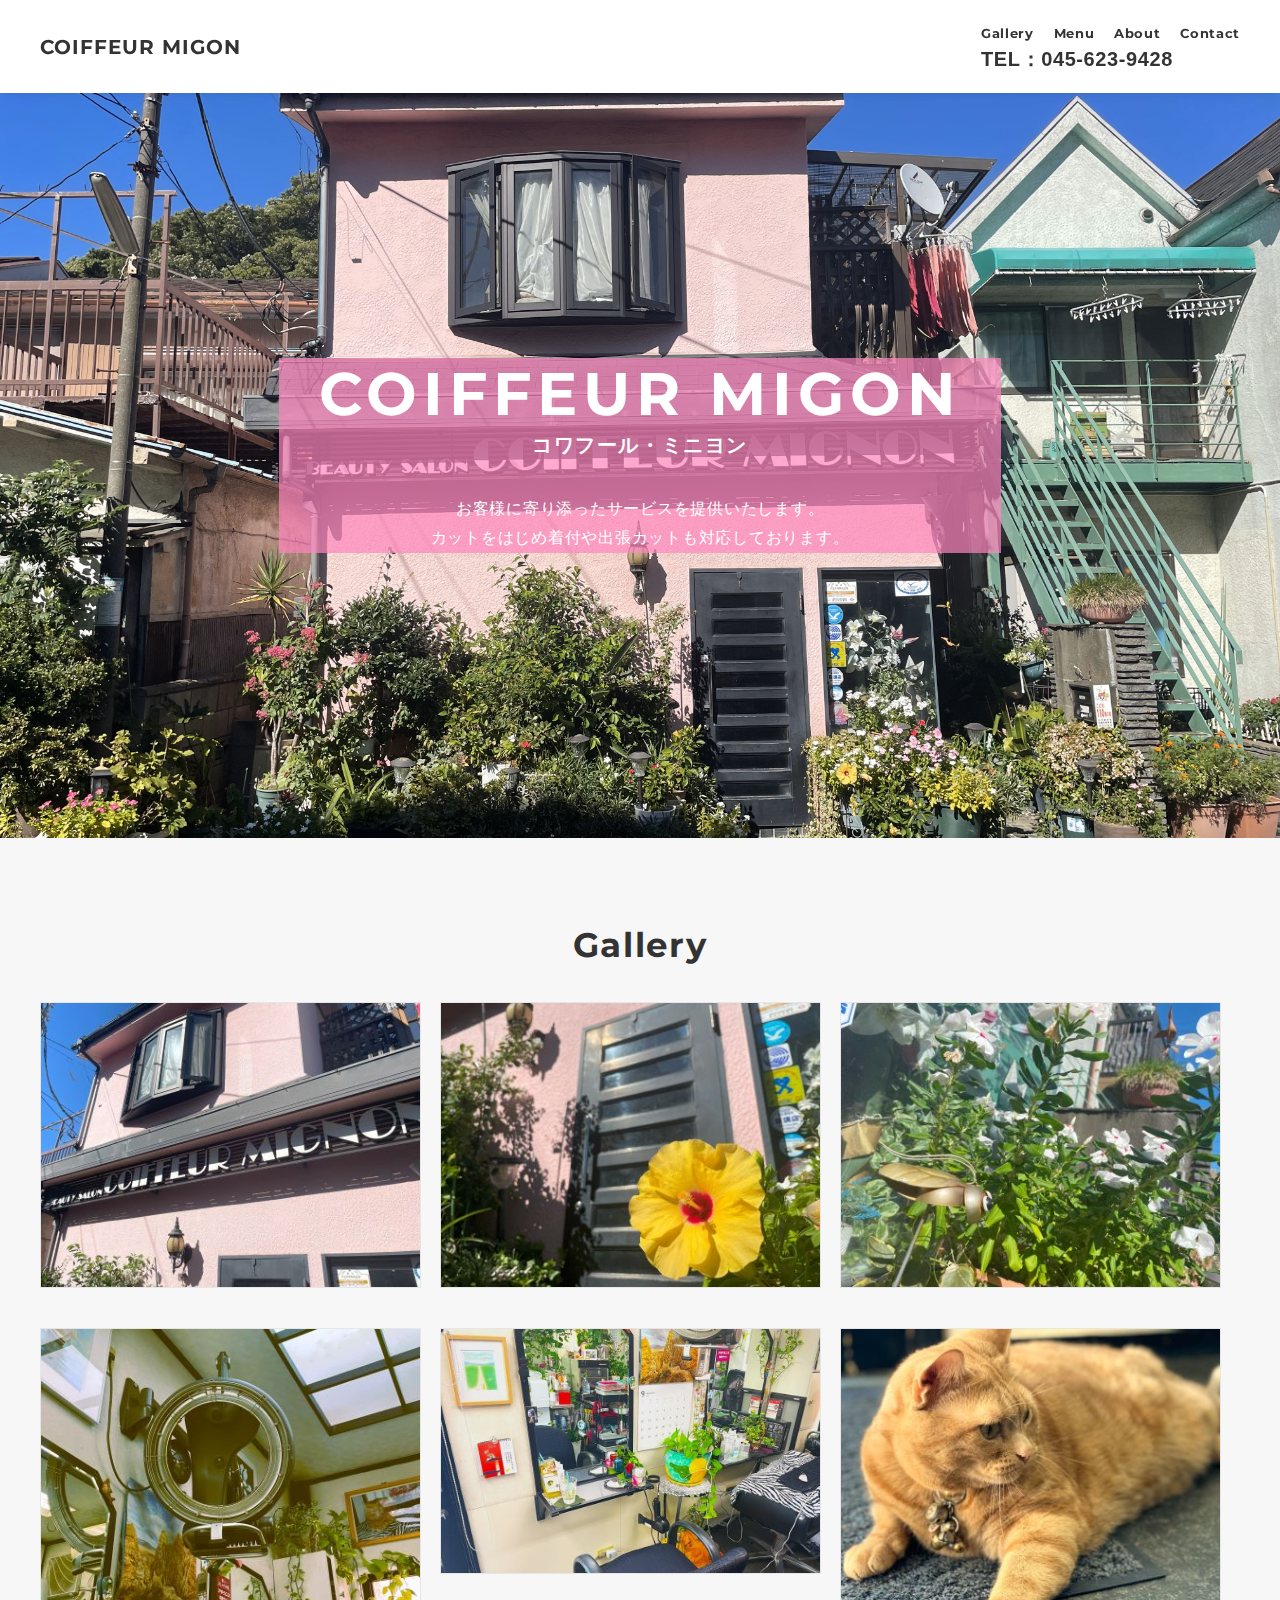
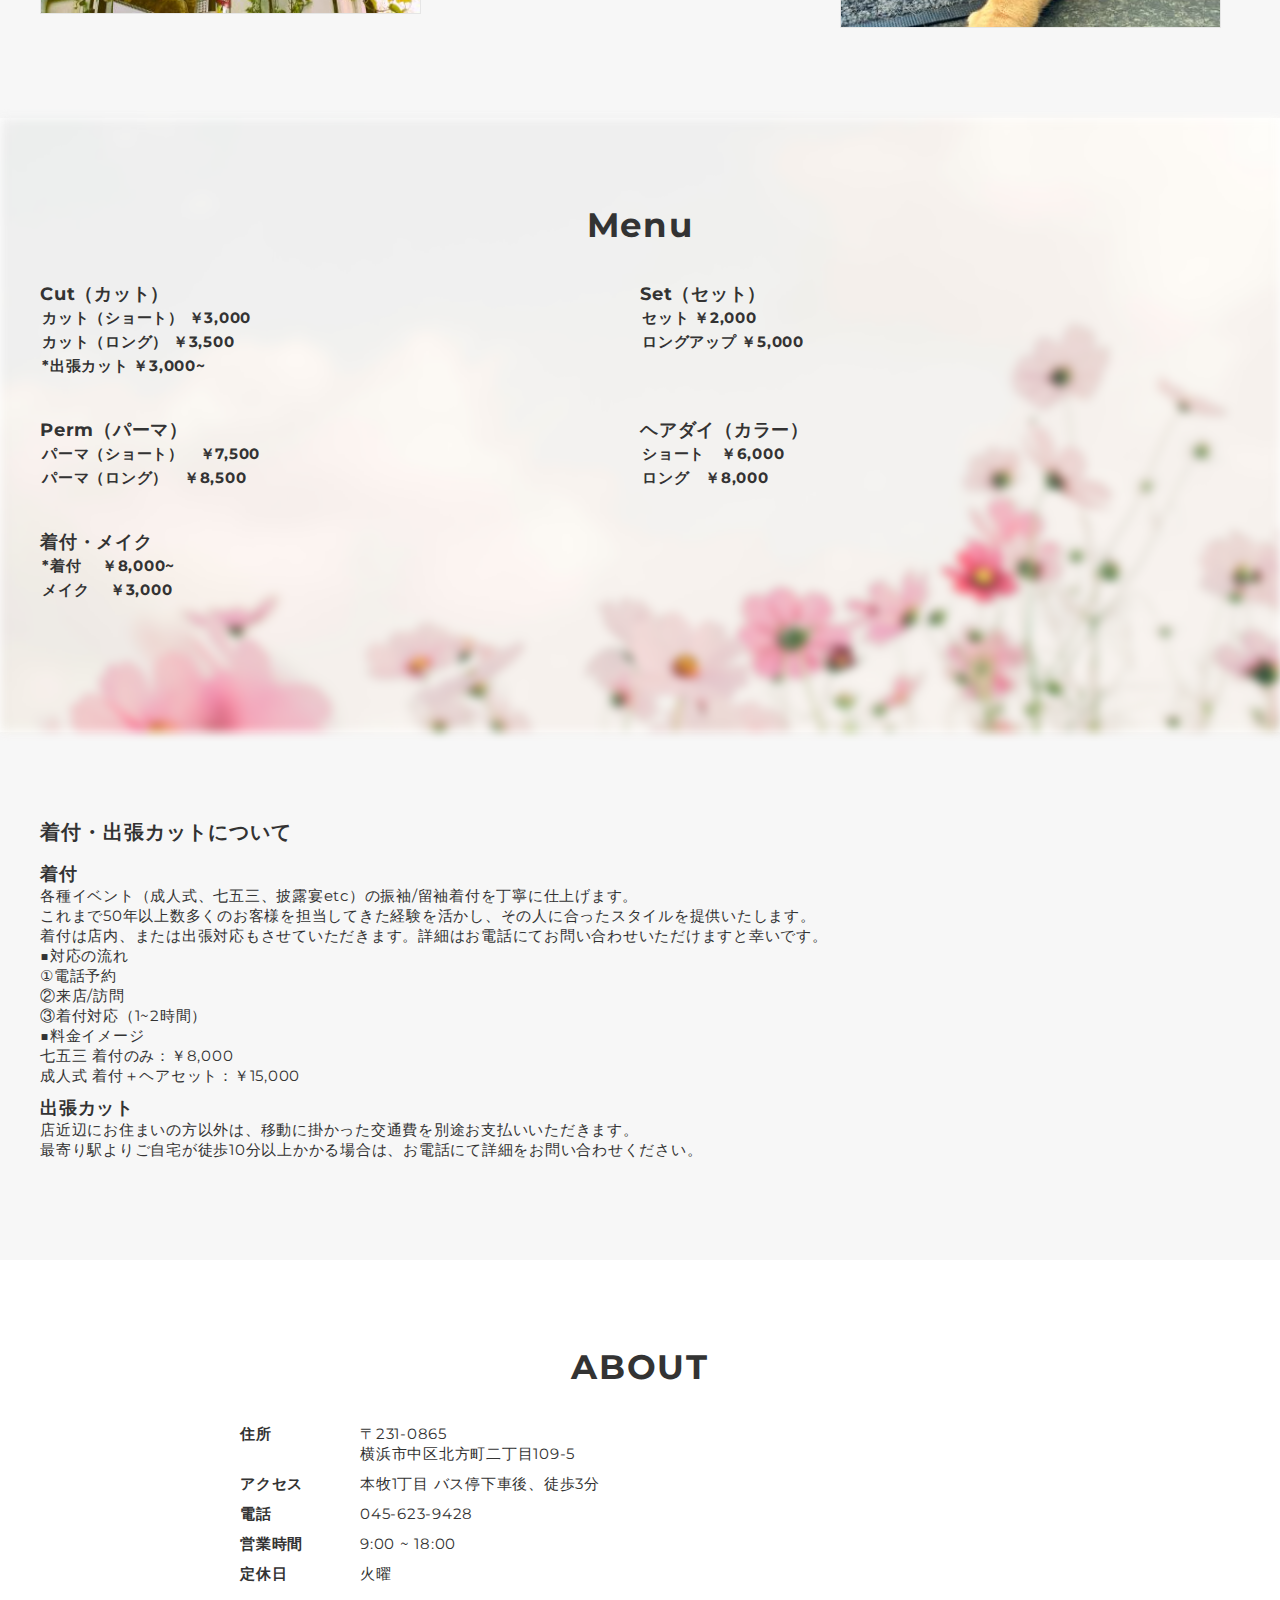
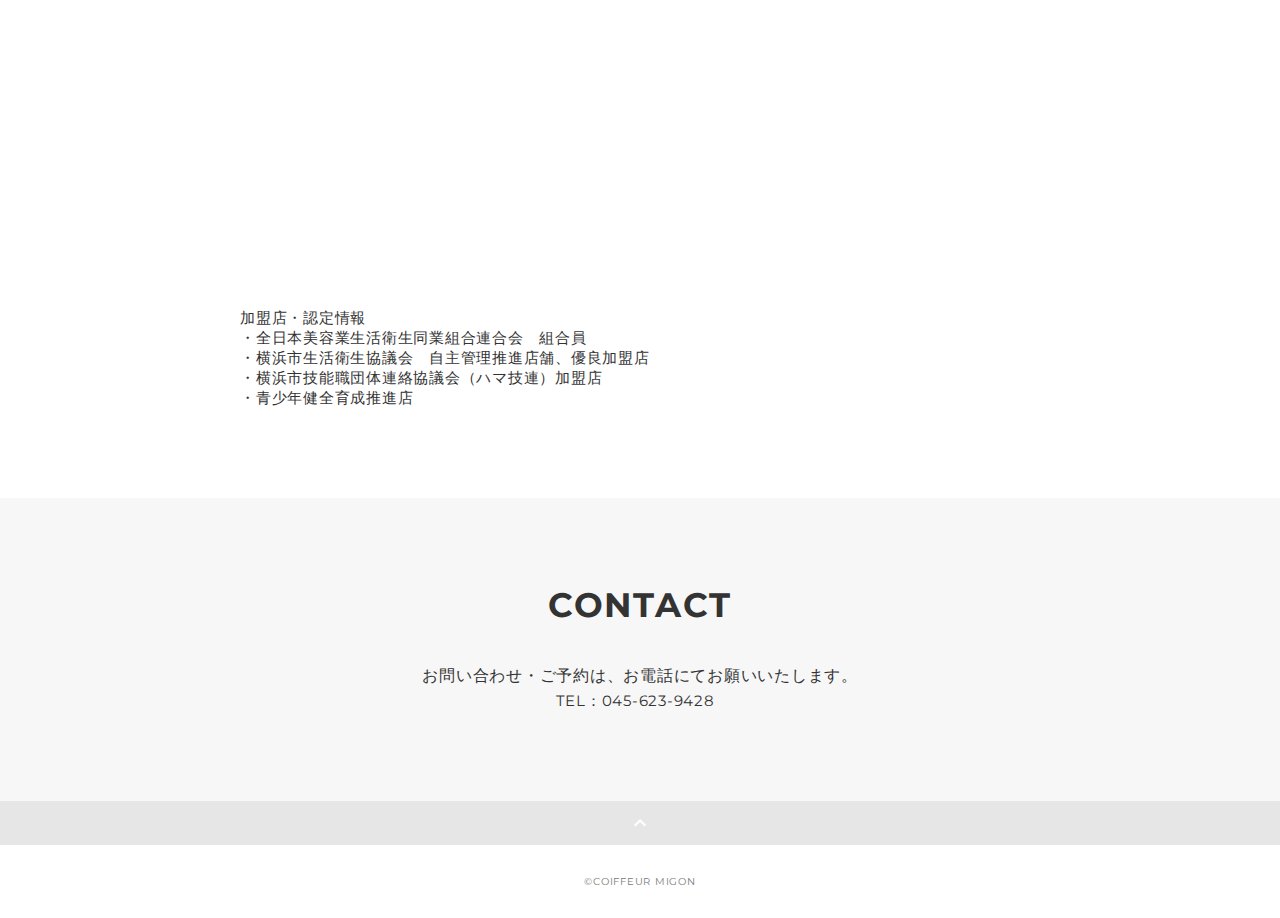
<file: index.html>
<!DOCTYPE html>
<html>

<head>
  <meta charset="utf-8">
  <meta name="viewport" content="width=device-width,initial-scale=1">
  <meta property='og:type' content='website'>
  <meta property='og:title' content='COIFFEUR MIGON'>
  <meta property='og:url' content='URLが入る'>
  <meta property='og:description' content='横浜市中区の美容院COIFFEUR MIGONの公式サイトです。お客様に寄り添ったサービスを提供いたします。是非ともお越しください。'>
  <meta property="og:image" content="img/ogp.png">
  <meta name="description" content="横浜市中区の美容院COIFFEUR MIGONの公式サイトです。お客様に寄り添ったサービスを提供いたします。是非ともお越しください。" />
  <title>COIFFEUR MIGON</title>
  <link rel="preconnect" href="https://fonts.gstatic.com">
  <link href="https://fonts.googleapis.com/css2?family=Montserrat:wght@400;700&display=swap" rel="stylesheet">
  <link href="https://fonts.googleapis.com/css?family=Material+Icons+Outlined" rel="stylesheet">
  <link href="css/ress.css" media="all" rel="stylesheet" type="text/css" />
  <link href="css/style.css" media="all" rel="stylesheet" type="text/css" />
  <link rel="stylesheet" href="css/magnific-popup.css">
  <link rel="shortcut icon" href="img/favicon.ico" />
  <link rel="stylesheet" media="all" rel="stylesheet" type="text/css" />
  <link rel=”canonical” href=”URLが入る” />
</head>

<body>
  <div class="wrapper">
    <!-- header -->
    <header class="header ">
      <div class="container">
        <h1 class="header-logo">
          <a href="#">COIFFEUR MIGON</a>
        </h1>
        <nav class="gnav">
          <ul class="gnav-list">
            <li class="gnav-item"><a href="#gallery">Gallery</a></li>
            <li class="gnav-item"><a href="#menu">Menu</a></li>
            <li class="gnav-item"><a href="#about">About</a></li>
            <li class="gnav-item"><a href="#contact">Contact</a></li>
          </ul>
          <p class="header_contact_phone"><span class="icon-phone"></span>TEL：045-623-9428</p>
        </nav>
        
      </div>
    </header>
    <!-- /header -->

    <main class="content">

      <!-- mv -->
      <div class="mv">
        <div class="mv-container">
          <p class="mv-title">COIFFEUR MIGON</p>
          <p class="mv-subtitle">コワフール・ミニヨン</p>
          <p class="mv-text">
            お客様に寄り添ったサービスを提供いたします。<br>
            カットをはじめ着付や出張カットも対応しております。<br>
          </p>
        </div>
      </div>
      <!-- /mv -->

      <!-- works -->
      <section class="works section" id="gallery">
        <div class="container">
          <div class="low-saturation">
            <h2 class="title">Gallery</h2>
            <div class="works-list">
              <a class="works-item" href="img/storename.jpg">
                <div class="works-img"><img src="img/storename.jpg" alt="" /></div>
              </a>
              <a class="works-item" href="img/flower.jpg">
                <div class="works-img"><img src="img/flower.jpg" alt="" /></div>
              </a>
              <a class="works-item" href="img/insect.jpg">
                <div class="works-img"><img src="img/insect.jpg" alt="" /></div>
              </a>
              <a class="works-item" href="img/hairmachine.jpg">
                <div class="works-img"><img src="img/hairmachine.jpg" alt="" /></div>
              </a>
              <a class="works-item" href="img/2hairchair.jpg">
                <div class="works-img"><img src="img/2hairchair.jpg" alt="" class="popup" /></div>
              </a>

              <a class="works-item" href="img/moca.jpg">
                <div class="works-img"><img src="img/moca.jpg" alt="" /></div>
              </a>
            </div>
          </div>
        </div>
      </section>
      <!-- /works -->

      <!-- menu -->
      <section class="skill section" id="menu">
        <div class="container">
          <h2 class="title">Menu</h2>
          <div class="menu-list">
            <div class="menuBox">
              <h3>Cut<span>（カット）</span></h3>
              <table>
                <tbody>
                  <tr>
                    <th>カット（ショート） ￥3,000</th>
                  </tr>
                </tbody>
                <table>
                  <tbody>
                    <tr>
                      <th>カット（ロング） ￥3,500</th>
                    </tr>
                  </tbody>
                </table>
                <table>
                  <tbody>
                    <tr>
                      <th>*出張カット ￥3,000~</th>
                    </tr>
                  </tbody>
                </table>
            </div>
            <div class="menuBox">
              <h3>Set<span>（セット）</span></h3>
              <table>
                <tbody>
                  <tr>
                    <th>セット ￥2,000</th>
                  </tr>
                </tbody>
                <table>
                  <tbody>
                    <tr>
                      <th>ロングアップ ￥5,000</th>
                    </tr>
                  </tbody>
                </table>
            </div>
            <div class="menuBox">
              <h3>Perm<span>（パーマ）</span></h3>
              <table>
                <tbody>
                  <tr>
                    <th>パーマ（ショート）　￥7,500</th>
                  </tr>
                  <!-- <tr>
                    <td colspan="2" class="note">
                      Aujua４ｓｔは＋￥2200　５ｓｔは＋￥3300
                    </td>
                  </tr> -->
                </tbody>
              </table>
              <table>
                <tbody>
                  <tr>
                    <th>パーマ（ロング）　￥8,500</th>
                  </tr>
                </tbody>
              </table>
            </div>

            <div class="menuBox">
              <h3>ヘアダイ<span>（カラー）</span></h3>
              <table>
                <tbody>
                  <tr>
                    <th>ショート　￥6,000</th>
                  </tr>
                </tbody>
              </table>
              <table>
                <tbody>
                  <tr>
                    <th>ロング　￥8,000</th>
                  </tr>
                </tbody>
              </table>
            </div>

            <div class="menuBox">
              <h3>着付・メイク</h3>
              <table>
                <tbody>
                  <tr>
                    <th>*着付 　￥8,000~</th>
                  </tr>
                </tbody>
              </table>
              <table>
                <tbody>
                  <tr>
                    <th>メイク 　￥3,000</th>
                  </tr>
                </tbody>
              </table>
            </div>

          </div>
        </div>
  </div>
  </section>
  <!-- /menu -->

  <!-- detailed menu -->
  <section class="detail section" id="detail menu">
    <div class="container">
      <h2 class="title-detail">着付・出張カットについて</h2>

      <div class="detailmenu">
        <h3>着付</h3>
        <p>
          各種イベント（成人式、七五三、披露宴etc）の振袖/留袖着付を丁寧に仕上げます。<br>これまで50年以上数多くのお客様を担当してきた経験を活かし、その人に合ったスタイルを提供いたします。<br>
          着付は店内、または出張対応もさせていただきます。詳細はお電話にてお問い合わせいただけますと幸いです。
          <br>
          ■対応の流れ
          <br>
          ①電話予約<br>
          ②来店/訪問<br>
          ③着付対応（1~2時間）<br>
          ■料金イメージ<br>
          七五三 着付のみ：￥8,000<br>
          成人式 着付＋ヘアセット：￥15,000
          <br>
        </p>
      </div>
      <div class="detailmenu">
        <h3>出張カット</h3>
        <p>
          店近辺にお住まいの方以外は、移動に掛かった交通費を別途お支払いいただきます。<br>最寄り駅よりご自宅が徒歩10分以上かかる場合は、お電話にて詳細をお問い合わせください。
        </p>
      </div>
    </div>
  </section>

  <!-- about -->
  <section class="about section" id="about">
    <div class="container">

      <h2 class="title">ABOUT</h2>
      <div class="profile">
        <div class="profile-body">
          <div class="access">
            <dl>
              <dt> 住所</dt>
              <dd>〒231-0865<br>横浜市中区北方町二丁目109-5</dd>
            </dl>
            <dl>
              <dt>アクセス</dt>
              <dd>本牧1丁目 バス停下車後、徒歩3分</dd>
            </dl>
            <dl>
              <dt>電話</dt>
              <dd>045-623-9428</dd>
            </dl>
            <dl>
              <dt>営業時間</dt>
              <dd>9:00 ~ 18:00</dd>
            </dl>
            <dl>
              <dt>定休日</dt>
              <dd>火曜</dd>
            </dl>
          </div>
          <iframe
            src="https://www.google.com/maps/embed?pb=!1m18!1m12!1m3!1d3250.934746275086!2d139.65744147459085!3d35.431646443646024!2m3!1f0!2f0!3f0!3m2!1i1024!2i768!4f13.1!3m3!1m2!1s0x60185d2ffaf8198b%3A0x367dd697d6c9e2!2z44CSMjMxLTA4NjUg56We5aWI5bed55yM5qiq5rWc5biC5Lit5Yy65YyX5pa555S677yS5LiB55uu77yR77yQ77yZ4oiS77yV!5e0!3m2!1sja!2sjp!4v1693097349613!5m2!1sja!2sjp"
            width="100%" height="300" style="border:0;" allowfullscreen="" loading="lazy"
            referrerpolicy="no-referrer-when-downgrade"></iframe>
          <div class="storeinfo">
            <p>加盟店・認定情報<br>
              ・全日本美容業生活衛生同業組合連合会　組合員<br>
              ・横浜市生活衛生協議会　自主管理推進店舗、優良加盟店<br>
              ・横浜市技能職団体連絡協議会（ハマ技連）加盟店<br>
              ・青少年健全育成推進店
            </p>
          </div>
        </div>
      </div>
  </section>
  <!-- /about -->

  <!-- contact -->
  <section class="contact section" id="contact">
    <div class="container">
      <h2 class="title">CONTACT</h2>
      <p class="lead">
        お問い合わせ・ご予約は、<br class="sp-only">お電話にてお願いいたします。
      </p>
      <div class="contact-list">
        <span class="contact-item">TEL：045-623-9428</span><br>
      </div>
    </div>
  </section>
  <!-- /contact -->
  <div class="page-top" id="js-page-top">
    <span class="material-icons-outlined">expand_less</span>
  </div>
  </main>

  <!-- footer -->
  <footer class="footer">
    <div class="copyright">&copy;COIFFEUR MIGON</div>
  </footer>
  <!-- /footer -->
  </div>
  <script src="https://ajax.googleapis.com/ajax/libs/jquery/3.6.0/jquery.min.js"></script>
  <script src="http://ajax.googleapis.com/ajax/libs/jquery/1.9.0/jquery.min.js"></script>
  <script src="jquery.magnific-popup.min.js"></script>
  <script type='text/javascript' src="js/script.js"></script>
  <script src="js/jquery.bgswitcher.js"></script>
</body>

</html>
</file>
<file: css/ress.css>
/*!
 * ress.css • v3.0.1
 * MIT License
 * github.com/filipelinhares/ress
 */

/* # =================================================================
   # Global selectors
   # ================================================================= */

html {
  box-sizing: border-box;
  word-break: normal;
  -moz-tab-size: 4;
  tab-size: 4;

  -webkit-text-size-adjust: 100%; /* Prevent adjustments of font size after orientation changes in iOS */
}

*,
::before,
::after {
  box-sizing: inherit;
  background-repeat: no-repeat; /* Set `background-repeat: no-repeat` to all elements and pseudo elements */
}

::before,
::after {
  vertical-align: inherit;
  text-decoration: inherit; /* Inherit text-decoration and vertical align to ::before and ::after pseudo elements */
}

* {
  margin: 0;
  padding: 0; /* Reset `padding` and `margin` of all elements */
}

/* # =================================================================
   # General elements
   # ================================================================= */

hr {
  overflow: visible; /* Show the overflow in Edge and IE */
  height: 0; /* Add the correct box sizing in Firefox */
}

details,
main {
  display: block; /* Render the `main` element consistently in IE. */
}

summary {
  display: list-item; /* Add the correct display in all browsers */
}

small {
  font-size: 80%; /* Set font-size to 80% in `small` elements */
}

[hidden] {
  display: none; /* Add the correct display in IE */
}

abbr[title] {
  /* Add the correct text decoration in Chrome, Edge, IE, Opera, and Safari */
  text-decoration: underline;
  text-decoration: underline dotted;
  border-bottom: none; /* Remove the bottom border in Chrome 57 */
}

a {
  background-color: transparent; /* Remove the gray background on active links in IE 10 */
}

a:active,
a:hover {
  outline-width: 0; /* Remove the outline when hovering in all browsers */
}

code,
kbd,
pre,
samp {
  font-family: monospace, monospace; /* Specify the font family of code elements */
}

pre {
  font-size: 1em; /* Correct the odd `em` font sizing in all browsers */
}

b,
strong {
  font-weight: bolder; /* Add the correct font weight in Chrome, Edge, and Safari */
}

/* https://gist.github.com/unruthless/413930 */
sub,
sup {
  position: relative;
  font-size: 75%;
  line-height: 0;
  vertical-align: baseline;
}

sub {
  bottom: -.25em;
}

sup {
  top: -.5em;
}

/* # =================================================================
   # Forms
   # ================================================================= */

input {
  border-radius: 0;
}

/* Replace pointer cursor in disabled elements */
[disabled] {
  cursor: default;
}

[type="number"]::-webkit-container-spin-button,
[type="number"]::-webkit-outer-spin-button {
  height: auto; /* Correct the cursor style of increment and decrement buttons in Chrome */
}

[type="search"] {
  outline-offset: -2px; /* Correct the outline style in Safari */

  -webkit-appearance: textfield; /* Correct the odd appearance in Chrome and Safari */
}

[type="search"]::-webkit-search-decoration {
  -webkit-appearance: none; /* Remove the container padding in Chrome and Safari on macOS */
}

textarea {
  overflow: auto; /* Internet Explorer 11+ */
  resize: vertical; /* Specify textarea resizability */
}

button,
input,
optgroup,
select,
textarea {
  font: inherit; /* Specify font inheritance of form elements */
}

optgroup {
  font-weight: bold; /* Restore the font weight unset by the previous rule */
}

button {
  overflow: visible; /* Address `overflow` set to `hidden` in IE 8/9/10/11 */
}

button,
select {
  text-transform: none; /* Firefox 40+, Internet Explorer 11- */
}

/* Apply cursor pointer to button elements */
button,
[type="button"],
[type="reset"],
[type="submit"],
[role="button"] {
  cursor: pointer;
  color: inherit;
}

/* Remove container padding and border in Firefox 4+ */
button::-moz-focus-container,
[type="button"]::-moz-focus-container,
[type="reset"]::-moz-focus-container,
[type="submit"]::-moz-focus-container {
  padding: 0;
  border-style: none;
}

/* Replace focus style removed in the border reset above */
button:-moz-focusring,
[type="button"]::-moz-focus-container,
[type="reset"]::-moz-focus-container,
[type="submit"]::-moz-focus-container {
  outline: 1px dotted ButtonText;
}

button,
html [type="button"],
/* Prevent a WebKit bug where (2) destroys native `audio` and `video`controls in Android 4 */
[type="reset"],
[type="submit"] {
  -webkit-appearance: button; /* Correct the inability to style clickable types in iOS */
}

/* Remove the default button styling in all browsers */
button,
input,
select,
textarea {
  border-style: none;
  background-color: transparent;
}

/* Style select like a standard input */
select {
  -webkit-appearance: none; /* Chrome 41+ */
  -moz-appearance: none; /* Firefox 36+ */
}

select::-ms-expand {
  display: none; /* Internet Explorer 11+ */
}

select::-ms-value {
  color: currentColor; /* Internet Explorer 11+ */
}

legend {
  display: table; /* Correct the text wrapping in Edge and IE */
  max-width: 100%; /* Correct the text wrapping in Edge and IE */
  max-width: 100%; /* Correct the text wrapping in Edge 18- and IE */
  white-space: normal; /* Correct the text wrapping in Edge and IE */
  color: inherit; /* Correct the color inheritance from `fieldset` elements in IE */
  border: 0; /* Correct `color` not being inherited in IE 8/9/10/11 */
}

::-webkit-file-upload-button {
  font: inherit; /* Change font properties to `inherit` in Chrome and Safari */
  color: inherit;
  /* Correct the inability to style clickable types in iOS and Safari */

  -webkit-appearance: button;
}

/* # =================================================================
   # Specify media element style
   # ================================================================= */

img {
  border-style: none; /* Remove border when inside `a` element in IE 8/9/10 */
}

/* Add the correct vertical alignment in Chrome, Firefox, and Opera */
progress {
  vertical-align: baseline;
}

/* # =================================================================
   # Accessibility
   # ================================================================= */

/* Hide content from screens but not screenreaders */
@media screen {
  [hidden~="screen"] {
    display: inherit;
  }
  [hidden~="screen"]:not(:active):not(:focus):not(:target) {
    position: absolute !important;
    clip: rect(0 0 0 0) !important;
  }
}

/* Specify the progress cursor of updating elements */
[aria-busy="true"] {
  cursor: progress;
}

/* Specify the pointer cursor of trigger elements */
[aria-controls] {
  cursor: pointer;
}

/* Specify the unstyled cursor of disabled, not-editable, or otherwise inoperable elements */
[aria-disabled] {
  cursor: default;
}
</file>
<file: css/style.css>
body {
  font-family: "Montserrat", "Helvetica Neue", Arial, "Hiragino Kaku Gothic ProN", "Hiragino Sans", Meiryo, sans-serif;
  font-size: 15px;
  letter-spacing: .05em;
  color: #333;
}

a {
  transition: opacity .3s;
  text-decoration: none;
  color: #1ca9e3;
}

img {
  max-width: 100%;
  height: auto;
  vertical-align: bottom;
  border-style: none;
}



.pc-only {
  display: block;
}

.sp-only {
  display: none;
}

/*--------------------------------
 レイアウト
---------------------------------*/
.wrapper {
  padding-top: 73px;
}

.section {
  padding: 90px 0;
}

.section:nth-of-type(odd) {
  background-color: #f7f7f7;
}

.container {
  max-width: 1340px;
  margin: 0 auto;
  padding: 0 40px;
}

/*--------------------------------
 見出し
---------------------------------*/
.title {
  font-size: 34px;
  font-weight: bold;
  line-height: 1;
  margin-bottom: 40px;
  text-align: center;
  letter-spacing: .05em;
  color: #333;
}

.title-detail {
  font-size: 20px;
  font-weight: bold;
  line-height: 1;
  margin-bottom: 20px;
  letter-spacing: .05em;
  color: #333;
}

.lead {
  font-size: 16px;
  line-height: 1.8;
  margin-bottom: 0px;
}

/*--------------------------------
ヘッダー
---------------------------------*/
.header {
  position: fixed;
  top: 0;
  z-index: 1;
  width: 100%;
  background-color: #fff;
  box-shadow: 0 5px 10px -6px rgba(0, 0, 0, .1);
}

.header .container {
  display: flex;
  align-items: center;
  justify-content: space-between;
  padding: 20px 40px;
}

.header-logo {
  font-size: 20px;
  font-weight: bold;
  line-height: 1.2;
  margin-right: 20px;
  letter-spacing: .05em;
}

.header-logo a {
  color: #333;
}

.gnav-list {
  display: flex;
  justify-content: space-between;
  list-style: none;
}

.gnav-item:not(:last-child) {
  margin-right: 20px;
}

.gnav-item a {
  position: relative;
  font-size: 13px;
  font-weight: bold;
  display: inline-block;
  padding: 5px 0;
  transition: .3s;
  letter-spacing: .05em;
  color: #333;
}

.gnav-item a:after {
  position: absolute;
  bottom: 0;
  left: 50%;
  width: 0;
  height: 3px;
  content: "";
  transition: .3s;
  -webkit-transform: translateX(-50%);
  transform: translateX(-50%);
  background-color: #333;

}

.gnav-item a:hover:after {
  width: 100%;
}

.header_contact_phone {
  font-family: Inter, "游ゴシック体", "Yu Gothic", YuGothic, sans-serif;
  font-size: 20px;
  font-weight: 700;
  letter-spacing: 0.6px;
  display: inline;
}
/*--------------------------------
 メインビジュアル
---------------------------------*/
.mv {
  display: flex;
  align-items: center;
  justify-content: center;
  height: 85vh;
  text-align: center;
  background-size: cover;
  background-position: center center;
  /* 画像を中央に配置 */
  /* 背景画像を要素に合わせて調整 */
}

.mv-container {
  padding: 0 40px;
  /* color: #fff; */
  background-color: rgb(255 134 190 / 70%);
  color: rgb(255, 255, 255);
}

.mv-title {
  font-size: 60px;
  font-weight: bold;
  line-height: 1.2;
  margin-bottom: 5px;
  letter-spacing: .1em;
}

.mv-subtitle {
  font-size: 20px;
  font-weight: bold;
  line-height: 1;
  margin-bottom: 40px;
  letter-spacing: .08em;
}

.mv-text {
  font-size: 16px;
  line-height: 1.8;
}

/*--------------------------------
 Works
---------------------------------*/

#gallery {
  position: relative;
  /* 他のスタイルルールをここに追加 */
  z-index: 0;
}

#gallery::before {
  content: "";
  position: absolute;
  top: 0;
  left: 0;
  width: 100%;
  height: 100%;
  z-index: -1;
  /* background-image: url('../img/flowerframe1.jpg'); */
  background-size: cover;
  filter: blur(5px);
  /* ぼかしの強度を調整（例: 5px） */
}


#works.low-saturation {
  filter: saturate(0.1);
  /* 彩度を低くする場合、値を0から1の間で調整してください */
}

.works-list {
  display: flex;
  flex-wrap: wrap;
  flex-direction: row;
  margin-bottom: -40px;
}

.works-item {
  width: 31.74603%;
  margin-right: 1.58730%;
  margin-bottom: 40px;
  color: #ffffff;
  transition: 0.3s;

}

.works-item:hover {
  transform: scale(1.05);

}

.works-item:nth-of-type(3n) {
  margin-right: 0;
}

.works-img img {
  border: 1px solid #e6e6e6;
  width: 100%;
  height: auto;
  max-width: 400px;
  max-height: 300px;
  object-fit: cover;
}

.works-name {
  font-size: 12px;
  font-weight: bold;
  margin-top: 8px;
}

.works-info {
  font-size: 10px;
  margin-top: 5px;
}



/*--------------------------------
Menu
---------------------------------*/
/* .menu-list {
  display: flex;
  flex-wrap: wrap;
}

.menuBox {
  width: 48%;
  margin-right: 4%;
  margin-bottom: 40px;
  color: #333;
} */

/* .menu-list内のmenuBox要素を画面左右に配置する */
.menu-list {
  display: flex;
  flex-wrap: wrap;
}

.menuBox {
  flex: 0 0 calc(48% - 2%);
  /* 要素の幅を48%に設定（余白込み） */
  margin-right: 2%;
  /* 右側の余白を調整 */
  margin-bottom: 40px;
  flex-grow: 1;
  color: #333;
}

/* 画面幅が小さい場合のスタイル */
@media screen and (max-width: 768px) {
  .menu-list {
    justify-content: center;
    /* 要素を中央に配置 */
    flex-direction: column;
    /* 要素を縦に配置 */
    align-items: center;
    /* 要素を中央に揃える */
  }

  .menuBox {
    width: 90%;
    /* 要素の幅を90%に設定 */
    margin-right: 0;
    /* 右側の余白を解除 */
    margin-bottom: 20px;
    /* 下側の余白を調整 */
  }
}

#menu {
  position: relative;
  /* 他のスタイルルールをここに追加 */
  z-index: 0;
}

#menu::before {
  content: "";
  position: absolute;
  top: 0;
  left: 0;
  width: 100%;
  height: 100%;
  z-index: -1;
  background-image: url('../img/flower1.jpg');
  background-size: cover;
  filter: blur(5px);
  /* ぼかしの強度を調整（例: 5px） */
}

#detail.menu {
  background-color: white;
}

.detailmenu {
  margin-bottom: 10px;
}

/*--------------------------------
skill
---------------------------------*/
/* .skill-list {
  display: flex;
  flex-wrap: wrap;
  justify-content: space-between;
  margin-bottom: -50px;
}

.skill-item {
  display: flex;
  align-items: flex-start;
  justify-content: space-between;
  width: 48%;
  margin-bottom: 50px;
}

.skill-img {
  width: 60px;
  height: auto;
  margin-right: 20px;
}

.skill-body {
  flex: 1;
}

.skill-name {
  margin-bottom: 10px;
}

.skill-text {
  font-size: 14px;
  line-height: 1.8;
} */

/*--------------------------------
 About
---------------------------------*/
.profile {
  display: flex;
  flex-wrap: wrap;
  max-width: 800px;
  margin: 0 auto;
}

.profile-img {
  width: 20%;
  margin-right: 30px;
  border-radius: 50%;
}

.profile-img img {
  border-radius: 50%;
}

.profile-body {
  flex: 1;
}

/* .profile-body p {
  font-size: 15px;
  line-height: 1.8;
} */

.profile-body p:not(:last-child) {
  padding-bottom: 30px;
}

.access dl {
  /* margin-bottom: 10px;
  height: 40px; */

  display: flex;
  flex-flow: row wrap;
  width: 100%;
  padding-bottom: 10px;
}

.access dt {
  flex-basis: 15%;
  font-weight: bold;
}

.access dd {
  flex-basis: 85%;
}

@media (max-width: 600px) {
  .access dl {
    flex-flow: column;
  }

}
.storeinfo{
  margin-top: 10px;
}
/*--------------------------------
 Contact
---------------------------------*/
.contact {
  text-align: center;
}

.contact-item:not(:last-child) {
  margin-right: 10px;
}

/* .contact-text {
  margin-top: 10px;
} */

/*--------------------------------
 ページトップ
---------------------------------*/
.page-top {
  font-weight: bold;
  padding: 10px;
  cursor: pointer;
  text-align: center;
  background-color: #4c4c4c24;
}

.page-top .material-icons-outlined {
  vertical-align: bottom;
  color: #fff;
}


/*--------------------------------
 フッター
---------------------------------*/
.footer {
  padding: 30px;
  background-color: #ffffff;
}

.copyright {
  font-size: 10px;
  text-align: center;
  color: #797979;
}

/*--------------------------------
 下層：Worksページ
---------------------------------*/
.article {
  padding: 80px 0;
}

.article-container {
  max-width: 1040px;
  margin: 0 auto;
  padding: 0 20px;
}

.article-title {
  margin-bottom: 30px;
  text-align: center;
}

.article-body {
  max-width: 720px;
  margin: 0 auto;
  margin-bottom: 80px;
}

.article-body h3 {
  position: relative;
  font-size: 18px;
  margin-bottom: 5px;
  padding-left: 1em;
}

.article-body h3:not(:first-child) {
  margin-top: 50px;
}

.article-body h3::before {
  position: absolute;
  top: 0;
  left: 0;
  width: 4px;
  height: 100%;
  content: "";
  border-radius: 3px;
  background-color: #333;
}

.article-body p {
  font-size: 15px;
  line-height: 1.8;
  margin-bottom: 30px;
}

.home-link {
  text-align: center;
}

/*media Queries 767
----------------------------------------------------*/
@media screen and (max-width: 767px) {
  body {
    font-size: 14px;
  }

  .pc-only {
    display: none;
  }

  .sp-only {
    display: block;
  }

  /* 見出し */
  .title {
    font-size: 26px;
    margin-bottom: 20px;
  }

  .lead {
    font-size: 14px;
    line-height: 1.7;
    margin-bottom: 0px;
  }

  /* レイアウト */
  .wrapper {
    padding-top: 57px;
  }

  .section {
    padding: 60px 0;
  }

  .container {
    padding: 0 20px;
  }

  /* ヘッダー */
  .header .container {
    padding: 15px;
  }

  .header-logo {
    font-size: 15px;
    margin-right: 15px;
  }

  .gnav-item:not(:last-child) {
    margin-right: 10px;
  }

  .gnav-item a {
    font-size: 10px;
  }

  .gnav-item a:after {
    display: none;
  }

  /*  メインビジュアル */
  .mv {
    height: 75vh;
  }

  .mv-container {
    padding: 0 20px;

  }

  .mv-title {
    font-size: 30px;
  }

  .mv-subtitle {
    font-size: 16px;
    margin-bottom: 20px;
  }

  .mv-text {
    font-size: 14px;
    line-height: 1.7;
  }

  /* Works */
  .works-name {
    font-size: 12px;
  }

  .works-info {
    margin-top: 3px;
  }

  .works-list {
    justify-content: space-between;
  }

  .works-item {
    flex: 0 0 48%;
    margin-right: 0;
    margin-bottom: 30px;
  }

  /* Skill */
  .skill-list {
    display: block;
    margin-bottom: 0;
  }

  .skill-item {
    width: 100%;
    margin-bottom: 35px;
  }

  .skill-item:last-child {
    margin-bottom: 0;
  }

  .skill-name {
    margin-bottom: 5px;
  }

  .skill-text {
    font-size: 13px;
    line-height: 1.7;
  }

  /* About */
  .profile {
    display: block;
  }

  .profile-img {
    width: 150px;
    margin: 0 auto;
    margin-bottom: 25px;
  }

  .profile-body p {
    font-size: 14px;
    line-height: 1.7;
  }

  .profile-body p:not(:last-child) {
    margin-bottom: 20px;
  }

  /* フッター */
  .footer {
    padding: 20px;
  }

  /* 下層ページ */
  .article {
    padding: 50px 0;
  }

  .article-body h3 {
    font-size: 16px;
    padding-left: .8em;
  }

  .article-body h3:not(:first-child) {
    margin-top: 30px;
  }

  .article-body p {
    font-size: 14px;
    line-height: 1.7;
    margin-bottom: 20px;
  }
}
</file>
